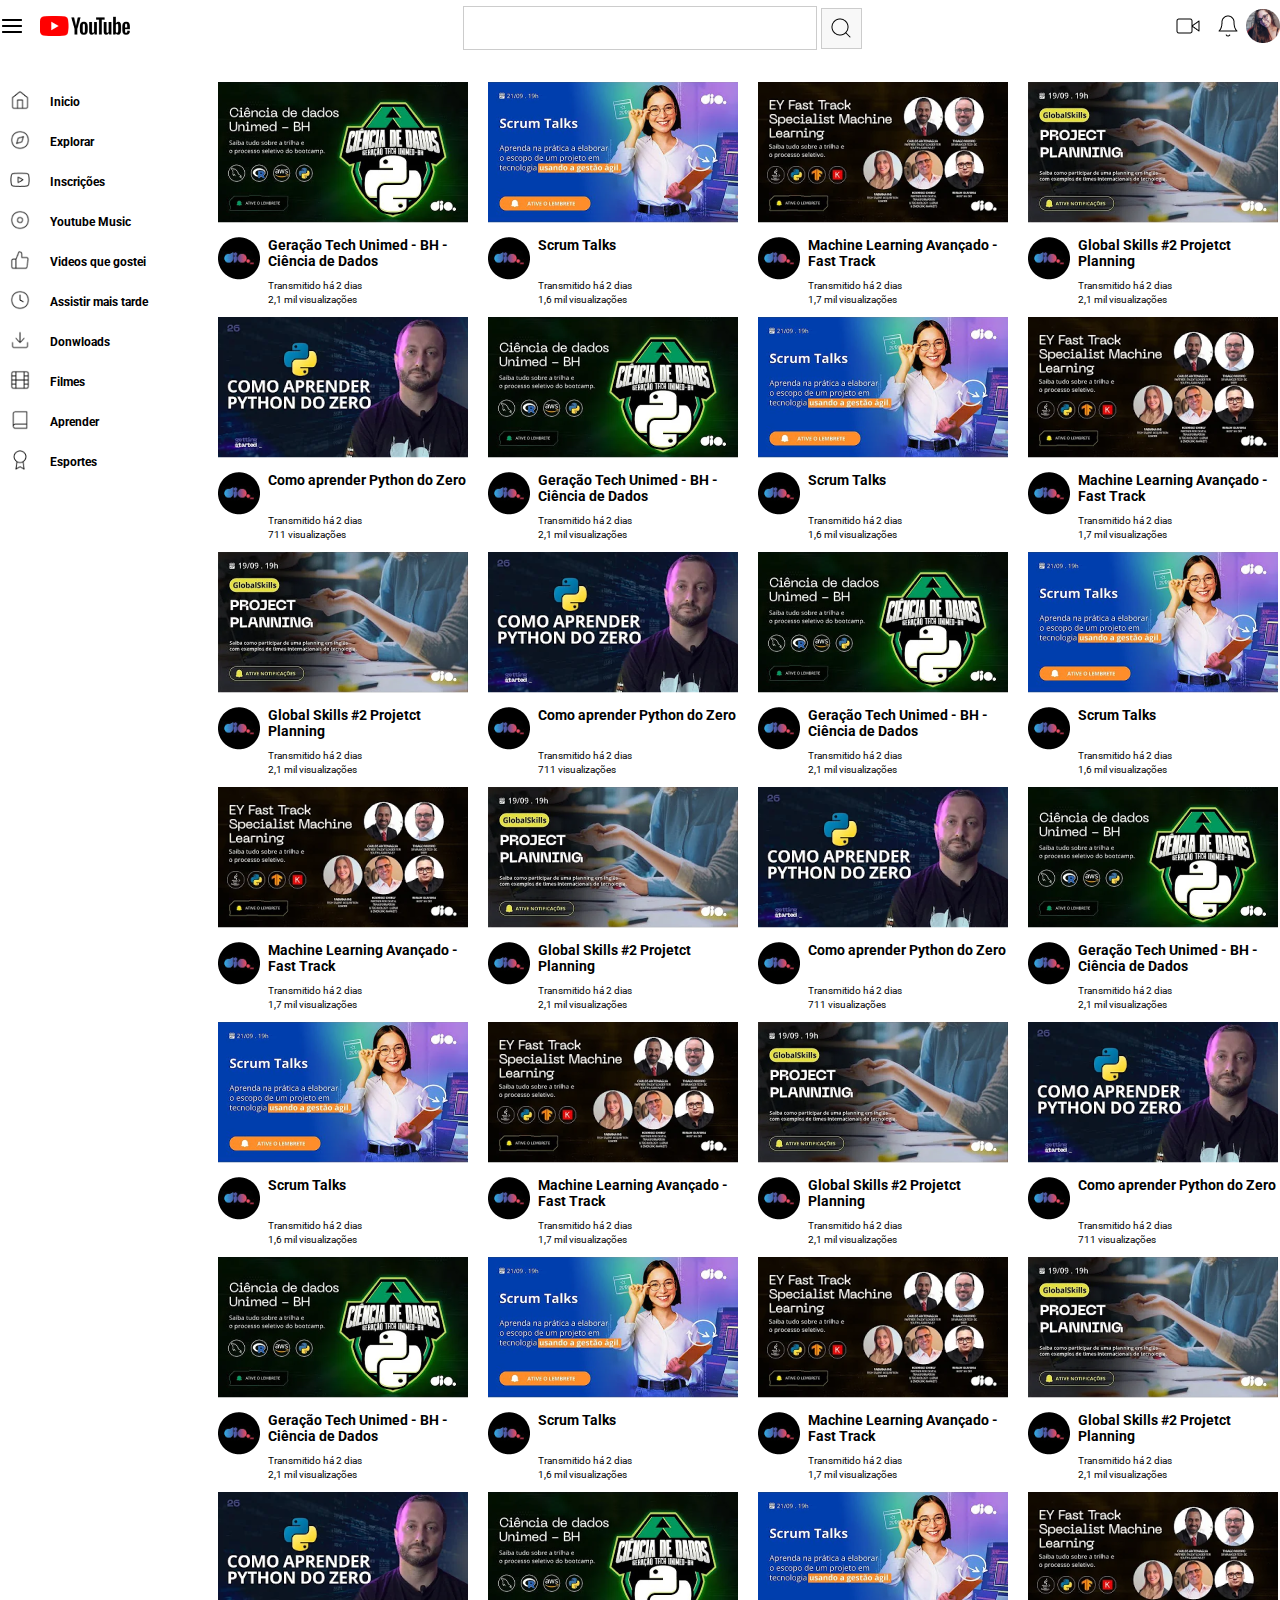
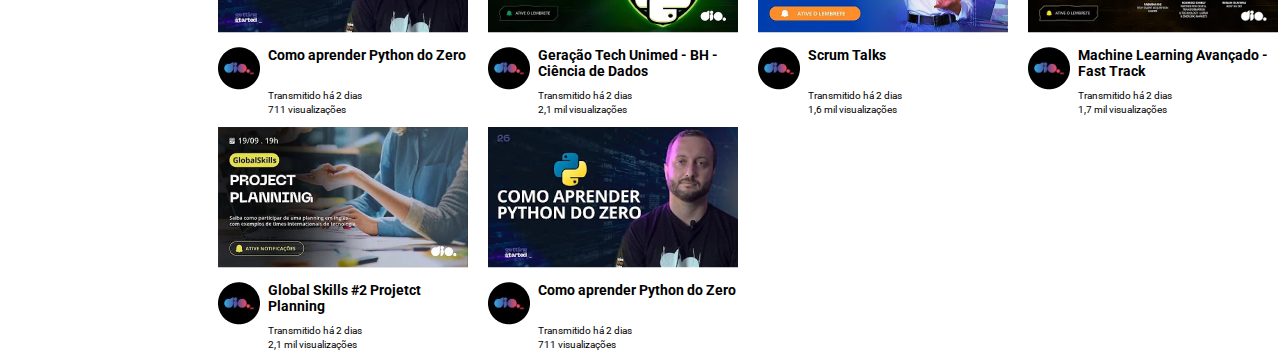
<file: index.html>
<!DOCTYPE html>
<html lang="en">
<head>
    <meta charset="UTF-8">
    <meta http-equiv="X-UA-Compatible" content="IE=edge">
    <meta name="viewport" content="width=device-width, initial-scale=1.0">
    <link rel="stylesheet" href="/assets/css/style.css">
    <title>Document</title>
</head>
<body>
    <header><div><img src="/assets/img/Menu.png"></div>
        <div class="youtube"><img src="/assets/img/youtube 1.png" alt=""></div>
        <div class="teste"><input class="input_search" type="text"> <button><span class="text-button">button</span></button></div>
        <div class="icone-header"><img  src="/assets/img/video.png" alt=""></div>
        <div  class="icone-header"><img src="/assets/img/bell.png"></div>
        <div class="icone-header"><img  src="/assets/img/Avatar.png"></div>
       
        
    
       
    
    
    </header>
    <nav>
        
           <div class="icone home"><img src="/assets/img/home.png"></div>
           <div class="text">Inicio</div>
           <div class="icone "><img src="/assets/img/compass.png"></div>
           <div class="text"> Explorar</div>          
           <div class="icone "><img src="/assets/img/youtube.png"></div>
           <div class="text"> Inscrições</div>  
           <div class="icone "><img src="/assets/img/disc.png"></div>
           <div class="text"> Youtube Music</div>    
           <div class="icone "><img src="/assets/img/thumbs-up.png"></div>
           <div class="text"> Videos que gostei</div>     
           <div class="icone "><img src="/assets/img/clock.png"></div>
           <div class="text"> Assistir mais tarde</div> 
           <div class="icone "><img src="/assets/img/download.png"></div>
           <div class="text"> Donwloads</div>          
           <div class="icone "><img src="/assets/img/film.png"></div>
           <div class="text"> Filmes</div> 
           <div class="icone "><img src="/assets/img/book.png"></div>
           <div class="text"> Aprender</div>  
           <div class="icone "><img src="/assets/img/award.png"></div>
           <div class="text"> Esportes</div>   
 


    </nav>
    <main>
            <div>
              
                    <img src="/assets/img/thumb1.png" alt="">
                    <div class="container">
                        <img class="avatar_channel" src="assets/img/ChannelAvatar.png">

                        <span class="title">Geração Tech Unimed - BH - Ciência de Dados</span>
                     
                        <span class="transmissao">Transmitido há 2 dias</span>
                        <span class="visualizacoes">2,1 mil visualizações</span>

                    </div>


            </div>
          
           <div>
              
                    <img src="/assets/img/thumbs2.png" alt="">
                    <div class="container">
                        <img class="avatar_channel" src="assets/img/ChannelAvatar.png">

                        <span class="title">Scrum Talks</span>
                     
                        <span class="transmissao">Transmitido há 2 dias</span>
                        <span class="visualizacoes">1,6 mil visualizações</span>

                    </div>

                    
            </div>
            <div>
              
                <img src="/assets/img/thumbs3.png" alt="">
                <div class="container">
                    <img class="avatar_channel" src="assets/img/ChannelAvatar.png">

                    <span class="title">Machine Learning Avançado - Fast Track</span>
                 
                    <span class="transmissao">Transmitido há 2 dias</span>
                    <span class="visualizacoes">1,7 mil visualizações</span>

                </div>

                
        </div>
        <div>
              
            <img src="/assets/img/thumbs4.png" alt="">
            <div class="container">
                <img class="avatar_channel" src="assets/img/ChannelAvatar.png">

                <span class="title">Global Skills #2 Projetct Planning</span>
             
                <span class="transmissao">Transmitido há 2 dias</span>
                <span class="visualizacoes">2,1 mil visualizações</span>

            </div>

            
    </div>
    <div>
              
        <img src="/assets/img/thumbs5.png" alt="">
        <div class="container">
            <img class="avatar_channel" src="assets/img/ChannelAvatar.png">

            <span class="title">Como aprender Python do Zero</span>
         
            <span class="transmissao">Transmitido há 2 dias</span>
            <span class="visualizacoes">711 visualizações</span>

        </div>

        
</div>
<div>
              
    <img src="/assets/img/thumb1.png" alt="">
    <div class="container">
        <img class="avatar_channel" src="assets/img/ChannelAvatar.png">

        <span class="title">Geração Tech Unimed - BH - Ciência de Dados</span>
     
        <span class="transmissao">Transmitido há 2 dias</span>
        <span class="visualizacoes">2,1 mil visualizações</span>

    </div>


</div>

<div>

    <img src="/assets/img/thumbs2.png" alt="">
    <div class="container">
        <img class="avatar_channel" src="assets/img/ChannelAvatar.png">

        <span class="title">Scrum Talks</span>
     
        <span class="transmissao">Transmitido há 2 dias</span>
        <span class="visualizacoes">1,6 mil visualizações</span>

    </div>

    
</div>
<div>

<img src="/assets/img/thumbs3.png" alt="">
<div class="container">
    <img class="avatar_channel" src="assets/img/ChannelAvatar.png">

    <span class="title">Machine Learning Avançado - Fast Track</span>
 
    <span class="transmissao">Transmitido há 2 dias</span>
    <span class="visualizacoes">1,7 mil visualizações</span>

</div>


</div>
<div>

<img src="/assets/img/thumbs4.png" alt="">
<div class="container">
<img class="avatar_channel" src="assets/img/ChannelAvatar.png">

<span class="title">Global Skills #2 Projetct Planning</span>

<span class="transmissao">Transmitido há 2 dias</span>
<span class="visualizacoes">2,1 mil visualizações</span>

</div>


</div>
<div>

<img src="/assets/img/thumbs5.png" alt="">
<div class="container">
<img class="avatar_channel" src="assets/img/ChannelAvatar.png">

<span class="title">Como aprender Python do Zero</span>

<span class="transmissao">Transmitido há 2 dias</span>
<span class="visualizacoes">711 visualizações</span>

</div>


</div>

    
<div>
              
    <img src="/assets/img/thumb1.png" alt="">
    <div class="container">
        <img class="avatar_channel" src="assets/img/ChannelAvatar.png">

        <span class="title">Geração Tech Unimed - BH - Ciência de Dados</span>
     
        <span class="transmissao">Transmitido há 2 dias</span>
        <span class="visualizacoes">2,1 mil visualizações</span>

    </div>


</div>

<div>

    <img src="/assets/img/thumbs2.png" alt="">
    <div class="container">
        <img class="avatar_channel" src="assets/img/ChannelAvatar.png">

        <span class="title">Scrum Talks</span>
     
        <span class="transmissao">Transmitido há 2 dias</span>
        <span class="visualizacoes">1,6 mil visualizações</span>

    </div>

    
</div>
<div>

<img src="/assets/img/thumbs3.png" alt="">
<div class="container">
    <img class="avatar_channel" src="assets/img/ChannelAvatar.png">

    <span class="title">Machine Learning Avançado - Fast Track</span>
 
    <span class="transmissao">Transmitido há 2 dias</span>
    <span class="visualizacoes">1,7 mil visualizações</span>

</div>


</div>
<div>

<img src="/assets/img/thumbs4.png" alt="">
<div class="container">
<img class="avatar_channel" src="assets/img/ChannelAvatar.png">

<span class="title">Global Skills #2 Projetct Planning</span>

<span class="transmissao">Transmitido há 2 dias</span>
<span class="visualizacoes">2,1 mil visualizações</span>

</div>


</div>
<div>

<img src="/assets/img/thumbs5.png" alt="">
<div class="container">
<img class="avatar_channel" src="assets/img/ChannelAvatar.png">

<span class="title">Como aprender Python do Zero</span>

<span class="transmissao">Transmitido há 2 dias</span>
<span class="visualizacoes">711 visualizações</span>

</div>


</div>
<div>

<img src="/assets/img/thumb1.png" alt="">
<div class="container">
<img class="avatar_channel" src="assets/img/ChannelAvatar.png">

<span class="title">Geração Tech Unimed - BH - Ciência de Dados</span>

<span class="transmissao">Transmitido há 2 dias</span>
<span class="visualizacoes">2,1 mil visualizações</span>

</div>


</div>

<div>

<img src="/assets/img/thumbs2.png" alt="">
<div class="container">
<img class="avatar_channel" src="assets/img/ChannelAvatar.png">

<span class="title">Scrum Talks</span>

<span class="transmissao">Transmitido há 2 dias</span>
<span class="visualizacoes">1,6 mil visualizações</span>

</div>


</div>
<div>

<img src="/assets/img/thumbs3.png" alt="">
<div class="container">
<img class="avatar_channel" src="assets/img/ChannelAvatar.png">

<span class="title">Machine Learning Avançado - Fast Track</span>

<span class="transmissao">Transmitido há 2 dias</span>
<span class="visualizacoes">1,7 mil visualizações</span>

</div>


</div>
<div>

<img src="/assets/img/thumbs4.png" alt="">
<div class="container">
<img class="avatar_channel" src="assets/img/ChannelAvatar.png">

<span class="title">Global Skills #2 Projetct Planning</span>

<span class="transmissao">Transmitido há 2 dias</span>
<span class="visualizacoes">2,1 mil visualizações</span>

</div>


</div>
<div>

<img src="/assets/img/thumbs5.png" alt="">
<div class="container">
<img class="avatar_channel" src="assets/img/ChannelAvatar.png">

<span class="title">Como aprender Python do Zero</span>

<span class="transmissao">Transmitido há 2 dias</span>
<span class="visualizacoes">711 visualizações</span>

</div>


</div>

<div>
              
    <img src="/assets/img/thumb1.png" alt="">
    <div class="container">
        <img class="avatar_channel" src="assets/img/ChannelAvatar.png">

        <span class="title">Geração Tech Unimed - BH - Ciência de Dados</span>
     
        <span class="transmissao">Transmitido há 2 dias</span>
        <span class="visualizacoes">2,1 mil visualizações</span>

    </div>


</div>

<div>

    <img src="/assets/img/thumbs2.png" alt="">
    <div class="container">
        <img class="avatar_channel" src="assets/img/ChannelAvatar.png">

        <span class="title">Scrum Talks</span>
     
        <span class="transmissao">Transmitido há 2 dias</span>
        <span class="visualizacoes">1,6 mil visualizações</span>

    </div>

    
</div>
<div>

<img src="/assets/img/thumbs3.png" alt="">
<div class="container">
    <img class="avatar_channel" src="assets/img/ChannelAvatar.png">

    <span class="title">Machine Learning Avançado - Fast Track</span>
 
    <span class="transmissao">Transmitido há 2 dias</span>
    <span class="visualizacoes">1,7 mil visualizações</span>

</div>


</div>
<div>

<img src="/assets/img/thumbs4.png" alt="">
<div class="container">
<img class="avatar_channel" src="assets/img/ChannelAvatar.png">

<span class="title">Global Skills #2 Projetct Planning</span>

<span class="transmissao">Transmitido há 2 dias</span>
<span class="visualizacoes">2,1 mil visualizações</span>

</div>


</div>
<div>

<img src="/assets/img/thumbs5.png" alt="">
<div class="container">
<img class="avatar_channel" src="assets/img/ChannelAvatar.png">

<span class="title">Como aprender Python do Zero</span>

<span class="transmissao">Transmitido há 2 dias</span>
<span class="visualizacoes">711 visualizações</span>

</div>


</div>
<div>

<img src="/assets/img/thumb1.png" alt="">
<div class="container">
<img class="avatar_channel" src="assets/img/ChannelAvatar.png">

<span class="title">Geração Tech Unimed - BH - Ciência de Dados</span>

<span class="transmissao">Transmitido há 2 dias</span>
<span class="visualizacoes">2,1 mil visualizações</span>

</div>


</div>

<div>

<img src="/assets/img/thumbs2.png" alt="">
<div class="container">
<img class="avatar_channel" src="assets/img/ChannelAvatar.png">

<span class="title">Scrum Talks</span>

<span class="transmissao">Transmitido há 2 dias</span>
<span class="visualizacoes">1,6 mil visualizações</span>

</div>


</div>
<div>

<img src="/assets/img/thumbs3.png" alt="">
<div class="container">
<img class="avatar_channel" src="assets/img/ChannelAvatar.png">

<span class="title">Machine Learning Avançado - Fast Track</span>

<span class="transmissao">Transmitido há 2 dias</span>
<span class="visualizacoes">1,7 mil visualizações</span>

</div>


</div>
<div>

<img src="/assets/img/thumbs4.png" alt="">
<div class="container">
<img class="avatar_channel" src="assets/img/ChannelAvatar.png">

<span class="title">Global Skills #2 Projetct Planning</span>

<span class="transmissao">Transmitido há 2 dias</span>
<span class="visualizacoes">2,1 mil visualizações</span>

</div>


</div>
<div>

<img src="/assets/img/thumbs5.png" alt="">
<div class="container">
<img class="avatar_channel" src="assets/img/ChannelAvatar.png">

<span class="title">Como aprender Python do Zero</span>

<span class="transmissao">Transmitido há 2 dias</span>
<span class="visualizacoes">711 visualizações</span>

</div>


</div>

      
    </main>
    
    
</body>
</html>
</file>
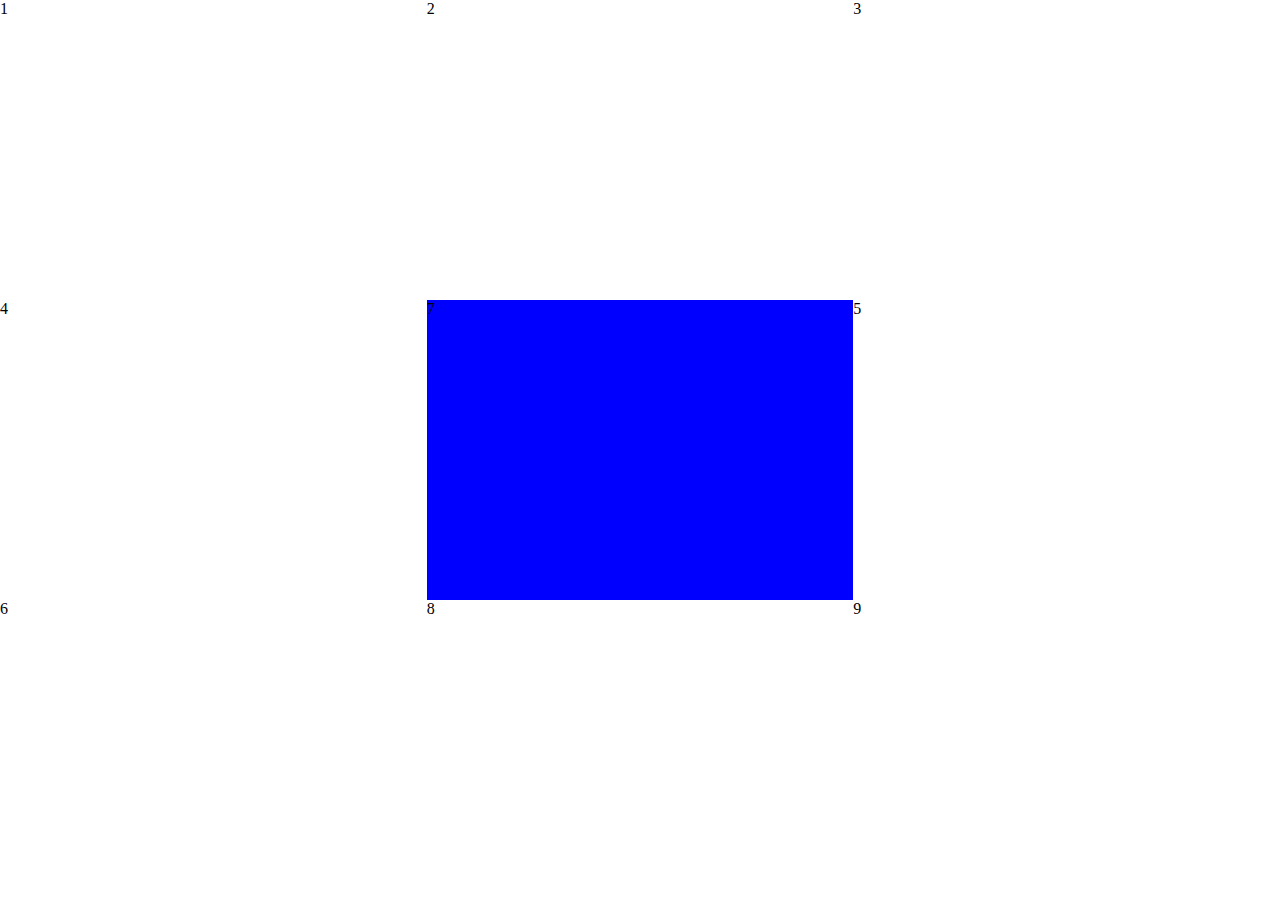
<file: teste.html>
<!DOCTYPE html>
<html lang="en">
<head>
    <meta charset="UTF-8">
    <meta http-equiv="X-UA-Compatible" content="IE=edge">
    <meta name="viewport" content="width=device-width, initial-scale=1.0">
    <title>Document</title>
</head>
<style>
    body{
        display: grid;
        width: 100vw;
        margin: 0;
        height: 100vh;
        grid-template-columns: repeat(3,1fr);
        grid-template-rows: repeat(3,1fr);
       

    }
    header{
        background-color: blue;
       
    }
    nav{
        background-color: brown;
      
    }
    main{
        background-color: yellow;
       
    }
    .selected{
        background-color: blue;
        grid-column-start: 2;
        grid-column-end: 3;
        grid-row-start: 2;
        grid-row-end: 3;
       
      
    }
</style>
<body>
    <div>1</div>
    <div>2</div>
    <div>3</div>
    <div>4</div>
    <div>5</div>
    <div>6</div>
    <div class="selected">7</div>
    <div>8</div>
    <div>9</div>
    
</body>
</html>
</file>
<file: assets/css/style.css>
@import url('https://fonts.googleapis.com/css2?family=Roboto:wght@400;500;700;900&display=swap');


body{
    display: grid;
    width: 100%;
    height: 100vh;
    margin: 0;
    grid-template-columns: 218px 1fr ;
    grid-template-rows: 56px 26px repeat(3,1fr);
    grid-template-areas:
    "header header "
    ". .  "
    "nav main  "
    "nav main  "
    "nav main "
   

    ;
    font-family: 'Roboto', sans-serif;
    
    
}

header{
   
    grid-area: header;
    display: grid;
    grid-template-columns: 40px 1fr minmax(300px, 8fr) 40px 40px 40px;
    align-items: center;
    position: sticky;
    top: 0px;
    background-color: white;
   


}
.youtube{
    justify-self: start;
 
   
}

nav{
  
    grid-area: nav;
    display: grid;
    grid-template-columns: 40px 1fr;
    grid-template-rows: repeat(10,40px);
    font-size: 0.75rem;
    font-weight: 700;
    line-height: 16.41px;
    color: black;
    padding-left: 10px;
    

   
 
    
}

main{
  
    grid-area: main ;
    column-gap: 20px;
    display: grid;
  
    grid-template-columns: repeat(auto-fill,250px);
    grid-template-rows: 1fr 1fr 1fr 1fr;
    row-gap: 10px;
     
}
.icone img{
    height: 20px;
    width: 20px;
}
.text, .icone{
    justify-self:start;
    align-self: center;
}
.icone{
    justify-self:start;
    align-self: center;
}
.container{
    display: grid;
    width: 250px;
    grid-template-columns: 1fr 4fr;
    grid-template-rows: repeat(3,1fr);
    margin-top:10px;
    height: 70px;
}
.avatar_channel img{
    height: 42px;
}
.visualizacoes{
    grid-column: 2/3;
    grid-row: 3/4;
    font-size:0.625rem;
  
}
.transmissao{
    grid-column: 2/3;
    grid-row: 2/3;
    font-size:0.625rem;

}
.title{
    font-size: 0.875rem;
    font-weight: 700 ;

}
.icone-header{
   justify-self: end;
  
  

}
.teste{
    justify-self: center;
    align-self: center;
}
.input_search{
  

    width: 348px;
    border: 1px solid #CCCCCC;
    height: 40px;
}
button{
    border: 1px solid  #CCCCCC;
    background-color: #F8F8F8 ;
    height: 41px;
    width: 41px;
    background-image: url("/assets/img/search.png");
    background-repeat: no-repeat;
    background-position: center;
   
  
    
   
  

    
}
.text-button{
    visibility: hidden;
   
}
</file>
